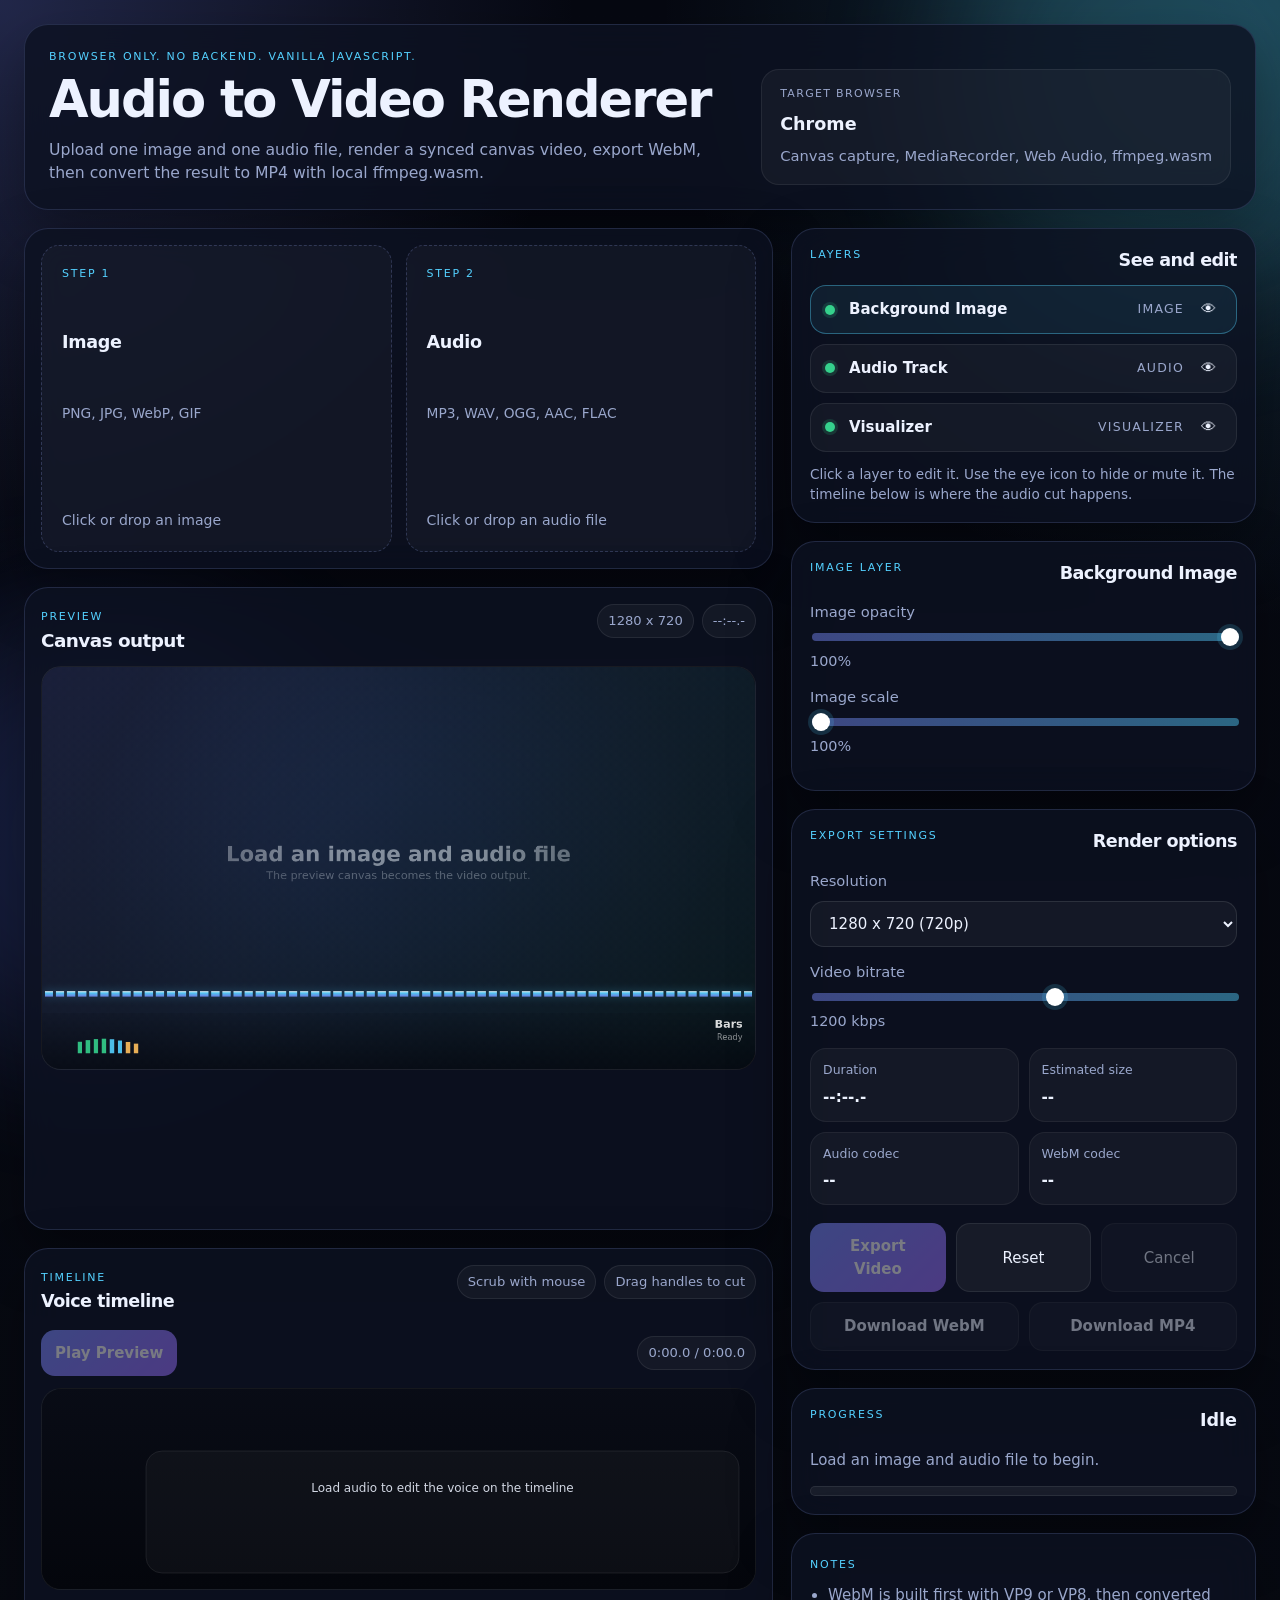
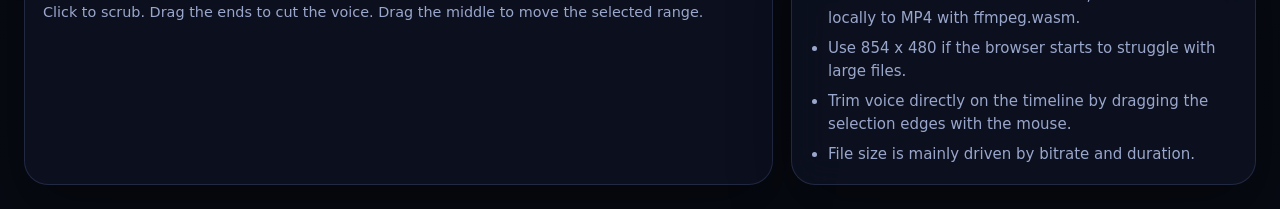
<file: index.html>
<!DOCTYPE html>
<html lang="en">
<head>
<meta charset="UTF-8">
<meta name="viewport" content="width=device-width, initial-scale=1.0">
<meta name="color-scheme" content="dark">
<title>Audio to Video</title>
<link rel="stylesheet" href="global.css">
</head>
<body>
<div class="app-shell">
  <header class="hero card">
    <div>
      <p class="eyebrow">Browser only. No backend. Vanilla JavaScript.</p>
      <h1>Audio to Video Renderer</h1>
      <p class="lede">
        Upload one image and one audio file, render a synced canvas video, export WebM,
        then convert the result to MP4 with local ffmpeg.wasm.
      </p>
    </div>
    <div class="hero-note">
      <span class="note-label">Target browser</span>
      <strong>Chrome</strong>
      <span>Canvas capture, MediaRecorder, Web Audio, ffmpeg.wasm</span>
    </div>
  </header>

  <main class="layout">
    <section class="left-col">
      <div class="card upload-grid">
        <label class="dropzone" id="imageDrop">
          <input type="file" id="imageInput" accept="image/*" hidden>
          <span class="drop-kicker">STEP 1</span>
          <strong>Image</strong>
          <span class="drop-sub">PNG, JPG, WebP, GIF</span>
          <span class="drop-status" id="imageStatus">Click or drop an image</span>
        </label>

        <label class="dropzone" id="audioDrop">
          <input type="file" id="audioInput" accept="audio/*" hidden>
          <span class="drop-kicker">STEP 2</span>
          <strong>Audio</strong>
          <span class="drop-sub">MP3, WAV, OGG, AAC, FLAC</span>
          <span class="drop-status" id="audioStatus">Click or drop an audio file</span>
        </label>
      </div>

      <div class="card canvas-card">
        <div class="canvas-header">
          <div>
            <span class="section-label">Preview</span>
            <h2>Canvas output</h2>
          </div>
          <div class="badge-row">
            <span class="pill" id="canvasSizePill">1280 x 720</span>
            <span class="pill" id="durationPill">0:00.0</span>
          </div>
        </div>
        <div class="canvas-stage">
          <canvas id="previewCanvas" width="1280" height="720"></canvas>
        </div>
      </div>

      <div class="card timeline-card">
        <div class="section-head">
          <div>
            <span class="section-label">Timeline</span>
            <h2>Voice timeline</h2>
          </div>
          <div class="timeline-meta">
            <span class="pill">Scrub with mouse</span>
            <span class="pill">Drag handles to cut</span>
          </div>
        </div>
        <div class="timeline-transport">
          <button class="primary" id="previewBtn">Play Preview</button>
          <span class="pill" id="timelineTimePill">0:00.0 / 0:00.0</span>
        </div>
        <div class="timeline-stage">
          <canvas id="timelineCanvas" width="1280" height="220" aria-label="Voice timeline"></canvas>
        </div>
        <p class="timeline-help">
          Click to scrub. Drag the ends to cut the voice. Drag the middle to move the selected range.
        </p>
      </div>
    </section>

    <aside class="right-col">
      <div class="card layers-card">
        <div class="section-head">
          <span class="section-label">Layers</span>
          <h2>See and edit</h2>
        </div>
        <div class="layers-list" id="layersList"></div>
        <p class="layer-hint">Click a layer to edit it. Use the eye icon to hide or mute it. The timeline below is where the audio cut happens.</p>
      </div>

      <div class="card editor-card">
        <div class="section-head">
          <span class="section-label" id="layerPanelLabel">Selected layer</span>
          <h2 id="layerPanelTitle">Background Image</h2>
        </div>

        <div id="layerPanelBody">
          <label class="control image-only">
            <span>Image opacity</span>
            <div class="range-row">
              <input type="range" id="imageOpacityRange" min="0" max="100" step="1" value="100">
              <output id="imageOpacityValue">100%</output>
            </div>
          </label>

          <label class="control image-only">
            <span>Image scale</span>
            <div class="range-row">
              <input type="range" id="imageScaleRange" min="100" max="140" step="1" value="100">
              <output id="imageScaleValue">100%</output>
            </div>
          </label>

          <label class="control audio-only">
            <span>Audio volume</span>
            <div class="range-row">
              <input type="range" id="audioVolumeRange" min="0" max="100" step="1" value="100">
              <output id="audioVolumeValue">100%</output>
            </div>
          </label>

          <div class="trim-grid audio-only">
            <label class="control">
              <span>Start time (seconds)</span>
              <input type="number" id="trimStartInput" min="0" step="0.1" value="0">
            </label>
            <label class="control">
              <span>End time (seconds)</span>
              <input type="number" id="trimEndInput" min="0" step="0.1" value="0">
            </label>
          </div>

          <div class="trim-actions audio-only">
            <button class="secondary" id="fullTrackBtn">Use Full Track</button>
          </div>

          <label class="control visualizer-only">
            <span>Visualizer type</span>
            <select id="visualizerSelect">
              <option value="bars">Bars</option>
              <option value="wave">Waveform</option>
            </select>
          </label>

          <label class="control visualizer-only">
            <span>Visualizer intensity</span>
            <div class="range-row">
              <input type="range" id="visualizerIntensityRange" min="30" max="160" step="1" value="100">
              <output id="visualizerIntensityValue">100%</output>
            </div>
          </label>

          <p class="trim-note audio-only" id="trimNote">Choose the voice segment you want to export.</p>
        </div>
      </div>

      <div class="card controls">
        <div class="section-head">
          <span class="section-label">Export settings</span>
          <h2>Render options</h2>
        </div>

        <label class="control">
          <span>Resolution</span>
          <select id="resolutionSelect">
            <option value="1280x720">1280 x 720 (720p)</option>
            <option value="854x480">854 x 480 (480p fallback)</option>
          </select>
        </label>

        <label class="control">
          <span>Video bitrate</span>
          <div class="range-row">
            <input type="range" id="bitrateRange" min="800000" max="1500000" step="50000" value="1200000">
            <output id="bitrateValue">1200 kbps</output>
          </div>
        </label>

        <div class="summary-grid">
          <div class="summary-item">
            <span>Duration</span>
            <strong id="summaryDuration">--</strong>
          </div>
          <div class="summary-item">
            <span>Estimated size</span>
            <strong id="summaryEstimate">--</strong>
          </div>
          <div class="summary-item">
            <span>Audio codec</span>
            <strong id="summaryAudioCodec">--</strong>
          </div>
          <div class="summary-item">
            <span>WebM codec</span>
            <strong id="summaryRecorderCodec">--</strong>
          </div>
        </div>

        <div class="action-row">
          <button class="primary" id="startBtn">Export Video</button>
          <button class="secondary" id="resetBtn">Reset</button>
          <button class="secondary" id="cancelBtn" disabled>Cancel</button>
        </div>

        <div class="download-row">
          <button class="download" id="downloadWebmBtn" disabled>Download WebM</button>
          <button class="download" id="downloadMp4Btn" disabled>Download MP4</button>
        </div>

        <div class="warning" id="warningBox" hidden></div>
      </div>

      <div class="card status-card">
        <div class="status-top">
          <span class="section-label">Progress</span>
          <strong id="statusTitle">Idle</strong>
        </div>
        <p id="statusText">Load an image and audio file to begin.</p>
        <div class="progress-shell" aria-hidden="true">
          <div class="progress-bar" id="progressBar"></div>
        </div>
      </div>

      <div class="card tips-card">
        <span class="section-label">Notes</span>
        <ul>
          <li>WebM is built first with VP9 or VP8, then converted locally to MP4 with ffmpeg.wasm.</li>
          <li>Use 854 x 480 if the browser starts to struggle with large files.</li>
          <li>Trim voice directly on the timeline by dragging the selection edges with the mouse.</li>
          <li>File size is mainly driven by bitrate and duration.</li>
        </ul>
      </div>
    </aside>
  </main>
</div>

<script src="main.js"></script>
</body>
</html>
</file>
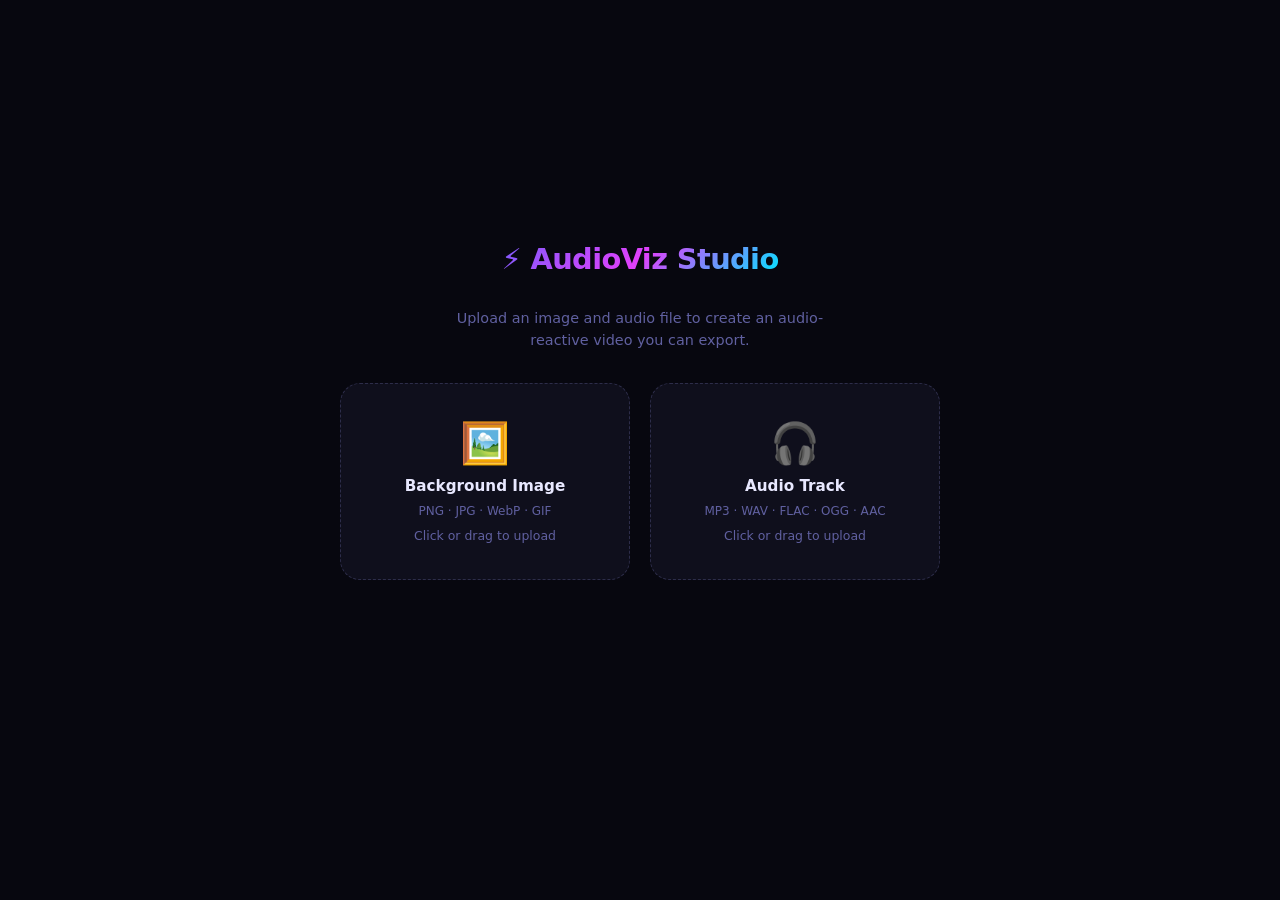
<file: audioviz-studio.html>
<!DOCTYPE html>
<html lang="en">
<head>
<meta charset="UTF-8">
<meta name="viewport" content="width=device-width, initial-scale=1.0">
<title>AudioViz Studio</title>
<style>
*,*::before,*::after{margin:0;padding:0;box-sizing:border-box}
:root{
  --bg:#07070f;
  --s1:#0f0f1c;
  --s2:#1a1a2e;
  --s3:#252540;
  --border:#2d2d4a;
  --purple:#7c5cfc;
  --magenta:#e040fb;
  --cyan:#00e5ff;
  --green:#39d98a;
  --red:#f06292;
  --text:#e8e8ff;
  --dim:#6060a0;
}
body{background:var(--bg);color:var(--text);font-family:'Segoe UI',system-ui,sans-serif;min-height:100vh;overflow:hidden}

/* ── UPLOAD PAGE ── */
#uploadPage{
  position:fixed;inset:0;
  display:flex;flex-direction:column;align-items:center;justify-content:center;
  gap:2rem;padding:2rem;z-index:50;background:var(--bg);
  transition:opacity .4s,transform .4s;
}
#uploadPage.exit{opacity:0;transform:scale(0.97);pointer-events:none}

.logo{
  font-size:1.8rem;font-weight:800;letter-spacing:-.02em;
  background:linear-gradient(135deg,var(--purple),var(--magenta),var(--cyan));
  -webkit-background-clip:text;-webkit-text-fill-color:transparent;background-clip:text;
}
.upload-sub{color:var(--dim);font-size:.9rem;text-align:center;max-width:400px;line-height:1.5}

.upload-row{display:flex;gap:1.25rem;width:100%;max-width:600px}
.upload-card{
  flex:1;background:var(--s1);border:1.5px dashed var(--border);border-radius:20px;
  padding:2.25rem 1.5rem;text-align:center;cursor:pointer;
  transition:border-color .2s,background .2s,transform .15s;
  display:flex;flex-direction:column;align-items:center;gap:.6rem;
  user-select:none;
}
.upload-card:hover{border-color:var(--purple);background:rgba(124,92,252,.07);transform:translateY(-3px)}
.upload-card.done{border-style:solid;border-color:var(--green);background:rgba(57,217,138,.05)}
.upload-card.drag-over{border-color:var(--cyan);background:rgba(0,229,255,.07)}
.upload-icon{font-size:2.5rem}
.upload-card h3{font-size:.95rem;font-weight:600}
.upload-card p{font-size:.75rem;color:var(--dim)}
.upload-status{font-size:.78rem;color:var(--dim);transition:color .2s}
.upload-card.done .upload-status{color:var(--green)}

.start-btn{
  padding:.85rem 2.5rem;background:linear-gradient(135deg,var(--purple),var(--magenta));
  border:none;border-radius:50px;color:#fff;font-size:1rem;font-weight:700;
  cursor:pointer;opacity:0;transform:translateY(8px);
  transition:opacity .3s,transform .3s,box-shadow .2s;pointer-events:none;
  box-shadow:0 0 0 rgba(124,92,252,0);
}
.start-btn.ready{opacity:1;transform:translateY(0);pointer-events:all}
.start-btn:hover{box-shadow:0 8px 30px rgba(124,92,252,.5);transform:translateY(-2px)}

/* ── EDITOR ── */
#editor{
  display:none;flex-direction:column;height:100vh;
  position:fixed;inset:0;
}
#editor.active{display:flex}

/* Header */
.ed-head{
  display:flex;align-items:center;padding:.6rem 1rem;gap:.75rem;
  background:var(--s1);border-bottom:1px solid var(--border);
  flex-shrink:0;z-index:10;
}
.ed-logo{font-size:1.1rem;font-weight:800;
  background:linear-gradient(135deg,var(--purple),var(--magenta));
  -webkit-background-clip:text;-webkit-text-fill-color:transparent;background-clip:text;
  margin-right:.5rem;white-space:nowrap;
}
.mode-btns{display:flex;gap:.3rem;flex-wrap:nowrap}
.m-btn{
  padding:.35rem .7rem;border:1px solid var(--border);border-radius:8px;
  background:transparent;color:var(--dim);cursor:pointer;font-size:.76rem;
  font-weight:600;transition:all .15s;white-space:nowrap;
}
.m-btn:hover{border-color:var(--purple);color:var(--purple)}
.m-btn.on{background:var(--purple);border-color:var(--purple);color:#fff}

.head-spacer{flex:1}

.level-meter{
  display:flex;align-items:center;gap:3px;height:20px;
}
.level-bar{width:4px;border-radius:2px;background:var(--border);transition:height .05s}

.export-btn{
  display:flex;align-items:center;gap:.4rem;
  padding:.45rem 1rem;background:var(--magenta);border:none;border-radius:8px;
  color:#fff;font-weight:700;font-size:.8rem;cursor:pointer;
  transition:opacity .2s,transform .15s;white-space:nowrap;
}
.export-btn:hover{opacity:.9;transform:translateY(-1px)}
.export-btn:disabled{opacity:.4;cursor:not-allowed;transform:none}

/* Main */
.ed-main{display:flex;flex:1;overflow:hidden}

.canvas-wrap{
  flex:1;background:#000;display:flex;align-items:center;justify-content:center;
  position:relative;overflow:hidden;
}
#mainCanvas{display:block;max-width:100%;max-height:100%}

/* Effects panel */
.fx-panel{
  width:240px;flex-shrink:0;background:var(--s1);border-left:1px solid var(--border);
  overflow-y:auto;padding:.75rem;display:flex;flex-direction:column;gap:1rem;
}
.fx-panel::-webkit-scrollbar{width:3px}
.fx-panel::-webkit-scrollbar-thumb{background:var(--border);border-radius:2px}

.fx-sec h5{
  font-size:.65rem;text-transform:uppercase;letter-spacing:.12em;
  color:var(--dim);margin-bottom:.6rem;
}
.fx-row{margin-bottom:.55rem}
.fx-lbl{
  display:flex;justify-content:space-between;
  font-size:.76rem;color:var(--text);margin-bottom:.25rem;
}
.fx-lbl span:last-child{color:var(--purple);font-weight:700;font-size:.72rem;font-family:monospace}

input[type=range]{
  width:100%;height:3px;-webkit-appearance:none;appearance:none;
  background:var(--border);border-radius:2px;outline:none;cursor:pointer;
}
input[type=range]::-webkit-slider-thumb{
  -webkit-appearance:none;appearance:none;
  width:13px;height:13px;background:var(--purple);border-radius:50%;
  box-shadow:0 0 8px rgba(124,92,252,.6);
}
input[type=range]:hover{background:var(--s3)}

.fx-div{height:1px;background:var(--border);margin:.25rem 0}

/* Timeline */
.tl-wrap{
  flex-shrink:0;background:var(--s1);border-top:1px solid var(--border);
}
.tl-transport{
  display:flex;align-items:center;padding:.4rem .8rem;gap:.5rem;
  border-bottom:1px solid var(--border);
}
.t-btn{
  width:32px;height:32px;border:none;border-radius:50%;
  background:var(--s2);color:var(--text);cursor:pointer;
  display:flex;align-items:center;justify-content:center;
  font-size:.8rem;transition:background .15s;
}
.t-btn:hover{background:var(--s3)}
.t-btn.play{width:40px;height:40px;background:var(--purple);font-size:.9rem}
.t-btn.play:hover{background:#6a4de8}

.tl-time{
  font-family:'Courier New',monospace;font-size:.82rem;
  color:var(--cyan);letter-spacing:.04em;margin-left:auto;
}

#tlCanvas{display:block;width:100%;height:72px;cursor:crosshair}

/* Export overlay */
.exp-overlay{
  display:none;position:fixed;inset:0;z-index:200;
  background:rgba(0,0,0,.85);backdrop-filter:blur(8px);
  align-items:center;justify-content:center;
}
.exp-overlay.show{display:flex}
.exp-card{
  background:var(--s1);border:1px solid var(--border);border-radius:20px;
  padding:2rem 2.5rem;text-align:center;min-width:320px;
}
.exp-card h3{font-size:1.1rem;margin-bottom:.4rem}
.exp-card p{color:var(--dim);font-size:.82rem;margin-bottom:1.25rem}
.exp-bar-wrap{height:5px;background:var(--border);border-radius:3px;overflow:hidden}
.exp-bar{height:100%;background:linear-gradient(90deg,var(--purple),var(--magenta));width:0%;transition:width .2s;border-radius:3px}
.cancel-btn{
  margin-top:1.25rem;padding:.45rem 1.25rem;background:transparent;
  border:1px solid var(--border);border-radius:8px;color:var(--dim);
  cursor:pointer;font-size:.82rem;transition:color .15s,border-color .15s;
}
.cancel-btn:hover{color:var(--text);border-color:var(--text)}

.spinner{
  width:36px;height:36px;border:3px solid var(--border);
  border-top-color:var(--purple);border-radius:50%;
  animation:spin .7s linear infinite;margin:0 auto 1rem;
}
@keyframes spin{to{transform:rotate(360deg)}}
</style>
</head>
<body>

<!-- ── UPLOAD PAGE ── -->
<div id="uploadPage">
  <div class="logo">⚡ AudioViz Studio</div>
  <p class="upload-sub">Upload an image and audio file to create an audio-reactive video you can export.</p>

  <div class="upload-row">
    <div class="upload-card" id="imgCard" onclick="document.getElementById('imgInput').click()">
      <div class="upload-icon">🖼️</div>
      <h3>Background Image</h3>
      <p>PNG · JPG · WebP · GIF</p>
      <span class="upload-status" id="imgStatus">Click or drag to upload</span>
      <input type="file" id="imgInput" accept="image/*" hidden>
    </div>
    <div class="upload-card" id="audioCard" onclick="document.getElementById('audioInput').click()">
      <div class="upload-icon">🎧</div>
      <h3>Audio Track</h3>
      <p>MP3 · WAV · FLAC · OGG · AAC</p>
      <span class="upload-status" id="audioStatus">Click or drag to upload</span>
      <input type="file" id="audioInput" accept="audio/*" hidden>
    </div>
  </div>

  <button class="start-btn" id="startBtn" onclick="openEditor()">▶ Open Editor</button>
</div>

<!-- ── EDITOR ── -->
<div id="editor">
  <!-- Header -->
  <header class="ed-head">
    <span class="ed-logo">⚡ AudioViz</span>
    <div class="mode-btns">
      <button class="m-btn on" onclick="setMode(this,'bars')">Bars</button>
      <button class="m-btn" onclick="setMode(this,'wave')">Wave</button>
      <button class="m-btn" onclick="setMode(this,'circular')">Circular</button>
      <button class="m-btn" onclick="setMode(this,'particles')">Particles</button>
      <button class="m-btn" onclick="setMode(this,'ripple')">Ripple</button>
    </div>
    <span class="head-spacer"></span>
    <div class="level-meter" id="levelMeter">
      <div class="level-bar" style="height:6px;background:var(--green)"></div>
      <div class="level-bar" style="height:6px;background:var(--green)"></div>
      <div class="level-bar" style="height:6px;background:var(--green)"></div>
      <div class="level-bar" style="height:6px;background:var(--green)"></div>
      <div class="level-bar" style="height:6px;background:var(--green)"></div>
      <div class="level-bar" style="height:6px;background:var(--green)"></div>
      <div class="level-bar" style="height:6px;background:var(--green)"></div>
      <div class="level-bar" style="height:6px;background:var(--green)"></div>
    </div>
    <button class="export-btn" id="exportBtn" onclick="startExport()">⬇ Export Video</button>
  </header>

  <!-- Main -->
  <div class="ed-main">
    <div class="canvas-wrap">
      <canvas id="mainCanvas"></canvas>
    </div>

    <!-- Effects -->
    <div class="fx-panel">

      <div class="fx-sec">
        <h5>🔊 Volume</h5>
        <div class="fx-row">
          <div class="fx-lbl"><span>Volume</span><span id="volLbl">100%</span></div>
          <input type="range" id="volR" min="0" max="200" value="100" oninput="fx.vol(this)">
        </div>
      </div>

      <div class="fx-div"></div>

      <div class="fx-sec">
        <h5>🎛 Equalizer</h5>
        <div class="fx-row">
          <div class="fx-lbl"><span>Bass</span><span id="bassLbl">0 dB</span></div>
          <input type="range" id="bassR" min="-15" max="15" value="0" step=".5" oninput="fx.eq(this,'bass')">
        </div>
        <div class="fx-row">
          <div class="fx-lbl"><span>Mid</span><span id="midLbl">0 dB</span></div>
          <input type="range" id="midR" min="-15" max="15" value="0" step=".5" oninput="fx.eq(this,'mid')">
        </div>
        <div class="fx-row">
          <div class="fx-lbl"><span>Treble</span><span id="trebLbl">0 dB</span></div>
          <input type="range" id="trebR" min="-15" max="15" value="0" step=".5" oninput="fx.eq(this,'treb')">
        </div>
      </div>

      <div class="fx-div"></div>

      <div class="fx-sec">
        <h5>🌊 Reverb</h5>
        <div class="fx-row">
          <div class="fx-lbl"><span>Wet</span><span id="rvbLbl">0%</span></div>
          <input type="range" id="rvbR" min="0" max="100" value="0" oninput="fx.reverb(this)">
        </div>
      </div>

      <div class="fx-div"></div>

      <div class="fx-sec">
        <h5>🔁 Delay / Echo</h5>
        <div class="fx-row">
          <div class="fx-lbl"><span>Wet</span><span id="dlyWLbl">0%</span></div>
          <input type="range" id="dlyWR" min="0" max="100" value="0" oninput="fx.dlyW(this)">
        </div>
        <div class="fx-row">
          <div class="fx-lbl"><span>Time</span><span id="dlyTLbl">350ms</span></div>
          <input type="range" id="dlyTR" min="50" max="1000" value="350" oninput="fx.dlyT(this)">
        </div>
        <div class="fx-row">
          <div class="fx-lbl"><span>Feedback</span><span id="fbLbl">30%</span></div>
          <input type="range" id="fbR" min="0" max="85" value="30" oninput="fx.fb(this)">
        </div>
      </div>

      <div class="fx-div"></div>

      <div class="fx-sec">
        <h5>🎨 Visual</h5>
        <div class="fx-row">
          <div class="fx-lbl"><span>Hue</span><span id="hueLbl">220°</span></div>
          <input type="range" id="hueR" min="0" max="360" value="220" oninput="fx.hue(this)">
        </div>
        <div class="fx-row">
          <div class="fx-lbl"><span>Intensity</span><span id="intLbl">80%</span></div>
          <input type="range" id="intR" min="10" max="100" value="80" oninput="fx.int(this)">
        </div>
        <div class="fx-row">
          <div class="fx-lbl"><span>Overlay</span><span id="ovrLbl">45%</span></div>
          <input type="range" id="ovrR" min="0" max="80" value="45" oninput="fx.ovr(this)">
        </div>
      </div>

      <div class="fx-div"></div>

      <div class="fx-sec">
        <h5>⚡ Compressor</h5>
        <div class="fx-row">
          <div class="fx-lbl"><span>Threshold</span><span id="cmpLbl">-24 dB</span></div>
          <input type="range" id="cmpR" min="-60" max="0" value="-24" oninput="fx.cmp(this)">
        </div>
        <div class="fx-row">
          <div class="fx-lbl"><span>Ratio</span><span id="ratLbl">4:1</span></div>
          <input type="range" id="ratR" min="1" max="20" value="4" oninput="fx.rat(this)">
        </div>
      </div>

    </div>
  </div>

  <!-- Timeline -->
  <div class="tl-wrap">
    <div class="tl-transport">
      <button class="t-btn" onclick="seekStart()" title="Go to start (Home)">⏮</button>
      <button class="t-btn play" id="playBtn" onclick="togglePlay()" title="Play/Pause (Space)">▶</button>
      <button class="t-btn" onclick="stopAll()" title="Stop (S)">⏹</button>
      <button class="t-btn" onclick="seekEnd()" title="Go to end (End)">⏭</button>
      <span style="font-size:.72rem;color:var(--dim);margin-left:.25rem">
        [Space] Play · [S] Stop · [←/→] Seek 5s
      </span>
      <span class="tl-time" id="tlTime">0:00.0 / 0:00.0</span>
    </div>
    <canvas id="tlCanvas"></canvas>
  </div>
</div>

<!-- Export overlay -->
<div class="exp-overlay" id="expOverlay">
  <div class="exp-card">
    <div class="spinner"></div>
    <h3>Exporting Video…</h3>
    <p id="expStatus">Preparing…</p>
    <div class="exp-bar-wrap"><div class="exp-bar" id="expBar"></div></div>
    <button class="cancel-btn" onclick="cancelExport()">Cancel</button>
  </div>
</div>

<script>
/* ═══════════════════════════════════════════
   STATE
═══════════════════════════════════════════ */
const S = {
  imgEl: null,
  audioBuf: null,
  playing: false,
  startedAt: 0,   // audioCtx time when play began
  pausedAt: 0,    // buffer offset at pause
  trimA: 0,
  trimB: 0,
  mode: 'bars',
  hue: 220,
  intensity: 0.8,
  overlay: 0.45,
  particles: [],
  ripples: [],
  lastBeat: 0,
  recording: false,
  recCanceled: false,
};

/* ═══════════════════════════════════════════
   AUDIO NODES
═══════════════════════════════════════════ */
let actx, analyser, freqData, timeData, src;
let volGain, bassF, midF, trebF;
let convolver, rvbSend, rvbDry;
let dlyNode, fbGain, dlySend;
let masterGain, compNode, mediaDest;

/* ═══════════════════════════════════════════
   CANVAS
═══════════════════════════════════════════ */
let cvs, c, tlCvs, tl;
let waveform = null; // downsampled amplitudes for timeline

/* ═══════════════════════════════════════════
   UPLOAD
═══════════════════════════════════════════ */
document.getElementById('imgInput').addEventListener('change', e => {
  const f = e.target.files[0]; if (!f) return;
  const r = new FileReader();
  r.onload = ev => {
    const img = new Image();
    img.onload = () => {
      S.imgEl = img;
      document.getElementById('imgCard').classList.add('done');
      document.getElementById('imgStatus').textContent = '✓ ' + f.name;
      checkReady();
    };
    img.src = ev.target.result;
  };
  r.readAsDataURL(f);
});

document.getElementById('audioInput').addEventListener('change', async e => {
  const f = e.target.files[0]; if (!f) return;
  document.getElementById('audioStatus').textContent = '⏳ Decoding…';

  if (!actx) {
    actx = new (window.AudioContext || window.webkitAudioContext)();
    buildAudioGraph();
  }

  try {
    const ab = await f.arrayBuffer();
    const buf = await actx.decodeAudioData(ab);
    S.audioBuf = buf;
    S.trimA = 0;
    S.trimB = buf.duration;
    S.pausedAt = 0;
    extractWaveform(buf);
    document.getElementById('audioCard').classList.add('done');
    document.getElementById('audioStatus').textContent = '✓ ' + f.name;
    checkReady();
  } catch(err) {
    document.getElementById('audioStatus').textContent = '❌ ' + err.message;
  }
});

// Drag-and-drop
['imgCard','audioCard'].forEach(id => {
  const el = document.getElementById(id);
  el.addEventListener('dragover', e => { e.preventDefault(); el.classList.add('drag-over'); });
  el.addEventListener('dragleave', () => el.classList.remove('drag-over'));
  el.addEventListener('drop', e => {
    e.preventDefault(); el.classList.remove('drag-over');
    const inp = document.getElementById(id === 'imgCard' ? 'imgInput' : 'audioInput');
    const dt = new DataTransfer(); dt.items.add(e.dataTransfer.files[0]);
    inp.files = dt.files; inp.dispatchEvent(new Event('change'));
  });
});

function checkReady() {
  if (S.imgEl && S.audioBuf)
    document.getElementById('startBtn').classList.add('ready');
}

/* ═══════════════════════════════════════════
   OPEN EDITOR
═══════════════════════════════════════════ */
function openEditor() {
  document.getElementById('uploadPage').classList.add('exit');
  setTimeout(() => {
    document.getElementById('uploadPage').style.display = 'none';
    const ed = document.getElementById('editor');
    ed.classList.add('active');

    cvs = document.getElementById('mainCanvas');
    c   = cvs.getContext('2d');
    tlCvs = document.getElementById('tlCanvas');
    tl    = tlCvs.getContext('2d');

    sizeCanvas();
    window.addEventListener('resize', sizeCanvas);
    setupTimelineEvents();
    setupKeyboard();
    requestAnimationFrame(loop);
  }, 400);
}

/* ═══════════════════════════════════════════
   AUDIO GRAPH
═══════════════════════════════════════════ */
function buildAudioGraph() {
  analyser = actx.createAnalyser();
  analyser.fftSize = 1024;
  analyser.smoothingTimeConstant = 0.82;
  freqData = new Uint8Array(analyser.frequencyBinCount);
  timeData = new Uint8Array(analyser.frequencyBinCount * 2);

  volGain = actx.createGain(); volGain.gain.value = 1;

  bassF = actx.createBiquadFilter(); bassF.type = 'lowshelf'; bassF.frequency.value = 150;
  midF  = actx.createBiquadFilter(); midF.type  = 'peaking';  midF.frequency.value  = 800; midF.Q.value = 1;
  trebF = actx.createBiquadFilter(); trebF.type = 'highshelf'; trebF.frequency.value = 4000;

  convolver = actx.createConvolver();
  convolver.buffer = buildReverb();
  rvbSend = actx.createGain(); rvbSend.gain.value = 0;
  rvbDry  = actx.createGain(); rvbDry.gain.value  = 1;

  dlyNode = actx.createDelay(3); dlyNode.delayTime.value = 0.35;
  fbGain  = actx.createGain(); fbGain.gain.value  = 0.3;
  dlySend = actx.createGain(); dlySend.gain.value = 0;

  masterGain = actx.createGain();
  compNode   = actx.createDynamicsCompressor();
  compNode.threshold.value = -24; compNode.knee.value = 30;
  compNode.ratio.value = 4; compNode.attack.value = 0.003; compNode.release.value = 0.25;

  // Static chain: analyser → vol → EQ
  analyser.connect(volGain);
  volGain.connect(bassF); bassF.connect(midF); midF.connect(trebF);

  // Dry
  trebF.connect(rvbDry); rvbDry.connect(masterGain);
  // Reverb
  trebF.connect(rvbSend); rvbSend.connect(convolver); convolver.connect(masterGain);
  // Delay
  trebF.connect(dlySend); dlySend.connect(dlyNode);
  dlyNode.connect(fbGain); fbGain.connect(dlyNode); // feedback loop
  dlyNode.connect(masterGain);

  masterGain.connect(compNode);
  compNode.connect(actx.destination);

  mediaDest = actx.createMediaStreamDestination();
  compNode.connect(mediaDest);
}

function buildReverb() {
  const sr = actx.sampleRate, len = Math.floor(sr * 2.5);
  const buf = actx.createBuffer(2, len, sr);
  for (let ch = 0; ch < 2; ch++) {
    const d = buf.getChannelData(ch);
    for (let i = 0; i < len; i++) d[i] = (Math.random()*2-1)*Math.pow(1-i/len, 2);
  }
  return buf;
}

/* ═══════════════════════════════════════════
   TRANSPORT
═══════════════════════════════════════════ */
function play() {
  if (S.playing || !S.audioBuf) return;
  if (actx.state === 'suspended') actx.resume();

  src = actx.createBufferSource();
  src.buffer = S.audioBuf;
  src.connect(analyser);

  const offset = clamp(S.pausedAt, S.trimA, S.trimB);
  src.start(0, offset, S.trimB - offset);
  S.startedAt = actx.currentTime - offset;
  S.playing = true;
  document.getElementById('playBtn').textContent = '⏸';

  src.onended = () => {
    if (S.playing) {
      S.playing = false;
      S.pausedAt = S.trimA;
      document.getElementById('playBtn').textContent = '▶';
    }
    if (S.recording && !S.recCanceled) {
      setTimeout(() => finalizeExport(), 300);
    }
  };
}

function pause() {
  if (!S.playing) return;
  S.pausedAt = getNow();
  try { src.stop(); } catch(e) {}
  src = null; S.playing = false;
  document.getElementById('playBtn').textContent = '▶';
}

function stopAll() {
  if (S.playing) { try { src.stop(); } catch(e) {} src = null; S.playing = false; }
  S.pausedAt = S.trimA;
  document.getElementById('playBtn').textContent = '▶';
}

function togglePlay() { S.playing ? pause() : play(); }
function seekStart() { const wp = S.playing; if(wp) pause(); S.pausedAt = S.trimA; if(wp) play(); }
function seekEnd()   { const wp = S.playing; if(wp) pause(); S.pausedAt = S.trimB - 0.05; if(wp) play(); }

function seekTo(t) {
  const wp = S.playing;
  if (wp) { try { src.stop(); } catch(e) {} src = null; S.playing = false; }
  S.pausedAt = clamp(t, S.trimA, S.trimB);
  if (wp) play();
}

function getNow() {
  return S.playing ? actx.currentTime - S.startedAt : S.pausedAt;
}

function clamp(v, a, b) { return Math.max(a, Math.min(b, v)); }

/* ═══════════════════════════════════════════
   WAVEFORM EXTRACTION
═══════════════════════════════════════════ */
function extractWaveform(buf) {
  const ch = buf.getChannelData(0);
  const N = 1200, bs = Math.floor(ch.length / N);
  waveform = new Float32Array(N);
  for (let i = 0; i < N; i++) {
    let mx = 0;
    for (let j = 0; j < bs; j++) mx = Math.max(mx, Math.abs(ch[i*bs+j]));
    waveform[i] = mx;
  }
}

/* ═══════════════════════════════════════════
   CANVAS RESIZE
═══════════════════════════════════════════ */
function sizeCanvas() {
  const wrap = cvs.parentElement;
  const W = wrap.clientWidth, H = wrap.clientHeight;
  let cw = W, ch = Math.floor(W * 9 / 16);
  if (ch > H) { ch = H; cw = Math.floor(H * 16 / 9); }
  cvs.width = cw; cvs.height = ch;
}

/* ═══════════════════════════════════════════
   RENDER LOOP
═══════════════════════════════════════════ */
function loop() {
  renderMain();
  renderTimeline();
  updateTimeLbl();
  updateLevelMeter();
  requestAnimationFrame(loop);
}

function renderMain() {
  const W = cvs.width, H = cvs.height;
  c.clearRect(0, 0, W, H);

  // Get audio data
  if (analyser) {
    analyser.getByteFrequencyData(freqData);
    analyser.getByteTimeDomainData(timeData);
  }

  const energy = getEnergy();
  const beat   = detectBeat(energy);

  // Draw image (with subtle pulse zoom)
  if (S.imgEl) {
    const scale = 1 + energy * 0.04 * S.intensity;
    c.save();
    c.translate(W/2, H/2);
    c.scale(scale, scale);
    c.drawImage(S.imgEl, -W/2, -H/2, W, H);
    c.restore();
  } else {
    c.fillStyle = '#06060e';
    c.fillRect(0, 0, W, H);
  }

  // Dark overlay
  c.fillStyle = `rgba(0,0,0,${S.overlay})`;
  c.fillRect(0, 0, W, H);

  // Color tint based on energy
  c.fillStyle = `hsla(${S.hue},80%,50%,${energy * 0.18 * S.intensity})`;
  c.fillRect(0, 0, W, H);

  // Visualizer
  switch(S.mode) {
    case 'bars':     drawBars(W, H);          break;
    case 'wave':     drawWave(W, H);          break;
    case 'circular': drawCircular(W, H);      break;
    case 'particles':drawParticles(W,H,energy,beat); break;
    case 'ripple':   drawRipple(W,H,energy,beat);    break;
  }
}

/* ── ENERGY & BEAT ── */
function getEnergy() {
  if (!freqData) return 0;
  let s = 0;
  for (let i = 0; i < 16; i++) s += freqData[i];
  return s / (16 * 255);
}

function detectBeat(e) {
  const now = Date.now();
  if (e > 0.55 && now - S.lastBeat > 220) { S.lastBeat = now; return true; }
  return false;
}

/* ── BARS ── */
function drawBars(W, H) {
  const bins = Math.floor(freqData.length * 0.65);
  const bw = W / bins;
  for (let i = 0; i < bins; i++) {
    const v   = freqData[i] / 255;
    const bh  = v * H * 0.72 * S.intensity;
    const hue = (S.hue + i * 0.6) % 360;
    const gr  = c.createLinearGradient(0, H, 0, H - bh);
    gr.addColorStop(0, `hsla(${hue},90%,50%,.9)`);
    gr.addColorStop(1, `hsla(${(hue+50)%360},90%,80%,.7)`);
    c.fillStyle = gr;
    c.shadowBlur = 10; c.shadowColor = `hsla(${hue},90%,60%,.8)`;
    c.fillRect(i * bw, H - bh, bw - 1, bh);
  }
  c.shadowBlur = 0;
}

/* ── WAVE ── */
function drawWave(W, H) {
  if (!timeData) return;
  const len = timeData.length;
  const sw  = W / len;

  for (let pass = 0; pass < 2; pass++) {
    c.beginPath();
    for (let i = 0; i < len; i++) {
      const v = timeData[i] / 128;
      const y = pass === 0 ? v * H / 2 : H - v * H / 2;
      i === 0 ? c.moveTo(0, y) : c.lineTo(i * sw, y);
    }
    c.strokeStyle = pass === 0
      ? `hsla(${S.hue},90%,65%,.9)`
      : `hsla(${(S.hue+60)%360},90%,65%,.55)`;
    c.lineWidth = (3 - pass) * S.intensity;
    c.shadowBlur = 18; c.shadowColor = `hsla(${S.hue},90%,60%,.5)`;
    c.stroke();
  }
  c.shadowBlur = 0;
}

/* ── CIRCULAR ── */
function drawCircular(W, H) {
  const cx = W/2, cy = H/2;
  const baseR = Math.min(W,H) * 0.27;
  const bins  = Math.floor(freqData.length * 0.5);

  c.save(); c.translate(cx, cy);

  // Mirror both halves
  for (let half = 0; half < 2; half++) {
    for (let i = 0; i < bins; i++) {
      const angle = (i / bins) * Math.PI - Math.PI/2 + (half ? Math.PI : 0);
      const v    = freqData[i] / 255;
      const len  = v * Math.min(W,H) * 0.28 * S.intensity;
      const hue  = (S.hue + i * (360/bins)) % 360;

      c.beginPath();
      c.moveTo(Math.cos(angle)*baseR, Math.sin(angle)*baseR);
      c.lineTo(Math.cos(angle)*(baseR+len), Math.sin(angle)*(baseR+len));
      c.strokeStyle = `hsla(${hue},90%,65%,.9)`;
      c.lineWidth = 2;
      c.shadowBlur = 8; c.shadowColor = `hsla(${hue},90%,65%,.7)`;
      c.stroke();
    }
  }

  // Center ring
  c.beginPath(); c.arc(0,0,baseR,0,Math.PI*2);
  c.strokeStyle = `hsla(${S.hue},70%,60%,.25)`;
  c.lineWidth = 1; c.shadowBlur = 0; c.stroke();

  c.restore();
}

/* ── PARTICLES ── */
function drawParticles(W, H, energy, beat) {
  if (beat || energy > 0.25) {
    const n = Math.floor(energy * 18 * S.intensity);
    for (let i = 0; i < n; i++) {
      S.particles.push({
        x: W*.1 + Math.random()*W*.8,
        y: H - 5,
        vx: (Math.random()-.5) * 4 * energy * S.intensity,
        vy: -(Math.random()*5+2) * energy * S.intensity,
        life: 1,
        decay: .008 + Math.random()*.018,
        r: 2 + Math.random()*5 * energy * S.intensity,
        hue: (S.hue + Math.random()*70-35 + 360) % 360,
      });
    }
  }

  S.particles = S.particles.filter(p => p.life > 0);
  for (const p of S.particles) {
    p.x += p.vx; p.y += p.vy; p.vy -= 0.06; p.life -= p.decay;
    c.globalAlpha = p.life * .85;
    c.shadowBlur = 12; c.shadowColor = `hsla(${p.hue},90%,70%,.9)`;
    c.fillStyle = `hsla(${p.hue},90%,72%,1)`;
    c.beginPath(); c.arc(p.x, p.y, p.r*p.life, 0, Math.PI*2); c.fill();
  }
  c.globalAlpha = 1; c.shadowBlur = 0;

  // Bar floor
  const bins = Math.floor(freqData.length * 0.5);
  const bw   = W / bins;
  for (let i = 0; i < bins; i++) {
    const v = freqData[i]/255;
    c.fillStyle = `hsla(${(S.hue+i)%360},80%,60%,.35)`;
    c.fillRect(i*bw, H - v*H*0.12*S.intensity, bw-1, v*H*0.12*S.intensity);
  }
}

/* ── RIPPLE ── */
function drawRipple(W, H, energy, beat) {
  const cx = W/2, cy = H/2;
  const maxR = Math.sqrt(W*W+H*H)*0.55;

  if (beat) {
    S.ripples.push({ r:10, max:maxR, life:1, hue:(S.hue+Math.random()*60)%360 });
  }
  if (energy > 0.15) {
    S.ripples.push({ r:energy*40*S.intensity, max:maxR*energy*S.intensity*.8, life:.4, hue:S.hue });
  }

  S.ripples = S.ripples.filter(r => r.life > 0 && r.r < r.max);
  for (const r of S.ripples) {
    r.r += 4 + energy * 6; r.life -= 0.018;
    c.beginPath(); c.arc(cx, cy, r.r, 0, Math.PI*2);
    c.strokeStyle = `hsla(${r.hue},90%,70%,${r.life*.65})`;
    c.lineWidth = 2*r.life*S.intensity;
    c.shadowBlur = 16; c.shadowColor = `hsla(${r.hue},90%,70%,${r.life*.4})`;
    c.stroke();
  }

  // Pulse circle
  const pr = 35 + energy * Math.min(W,H) * 0.35 * S.intensity;
  c.beginPath(); c.arc(cx, cy, pr, 0, Math.PI*2);
  c.strokeStyle = `hsla(${S.hue},90%,65%,${energy*.6})`;
  c.lineWidth = 3; c.shadowBlur = 24;
  c.shadowColor = `hsla(${S.hue},90%,65%,.5)`; c.stroke();
  c.shadowBlur = 0;
}

/* ═══════════════════════════════════════════
   TIMELINE
═══════════════════════════════════════════ */
function renderTimeline() {
  if (!waveform || !S.audioBuf) return;

  const W = tlCvs.clientWidth || 800;
  tlCvs.width = W; tlCvs.height = 72;
  const H = 72, mid = H/2;

  tl.fillStyle = '#0a0a14'; tl.fillRect(0, 0, W, H);

  const dur = S.audioBuf.duration;
  const ax = t => (t / dur) * W;

  // Dim outside trim
  tl.fillStyle = 'rgba(0,0,0,.55)';
  tl.fillRect(0, 0, ax(S.trimA), H);
  tl.fillRect(ax(S.trimB), 0, W - ax(S.trimB), H);

  // Waveform
  const N = waveform.length;
  for (let i = 0; i < N; i++) {
    const x = (i/N) * W;
    const amp = waveform[i] * mid * 0.88;
    const inTrim = x >= ax(S.trimA) && x <= ax(S.trimB);
    tl.fillStyle = inTrim
      ? `hsla(${S.hue},65%,55%,.85)`
      : `hsla(${S.hue},40%,35%,.4)`;
    tl.fillRect(x, mid - amp, 1, amp * 2);
  }

  // Trim handle A (green)
  const ax_a = ax(S.trimA);
  tl.fillStyle = '#39d98a';
  tl.fillRect(ax_a, 0, 5, H);
  tl.fillStyle = 'rgba(0,0,0,.7)';
  tl.fillRect(ax_a, H/2-10, 5, 20);
  tl.fillStyle = '#39d98a';
  tl.font = '10px monospace'; tl.fillText('◀', ax_a, H/2+4);

  // Trim handle B (red)
  const ax_b = ax(S.trimB);
  tl.fillStyle = '#f06292';
  tl.fillRect(ax_b-5, 0, 5, H);
  tl.fillStyle = '#f06292';
  tl.fillText('▶', ax_b-5, H/2+4);

  // Playhead
  const px = ax(getNow());
  tl.fillStyle = '#fff';
  tl.fillRect(px-1, 0, 2, H);
  tl.beginPath(); tl.moveTo(px-6,0); tl.lineTo(px+6,0); tl.lineTo(px,10);
  tl.closePath(); tl.fill();

  // Time labels
  tl.fillStyle = 'rgba(255,255,255,.25)';
  tl.font = '9px monospace';
  for (let i = 0; i <= 10; i++) {
    const x = (i/10)*W;
    const t = (i/10)*dur;
    tl.fillRect(x, H-12, 1, 12);
    tl.fillText(fmt(t), x+2, H-2);
  }
}

function setupTimelineEvents() {
  let drag = null;

  function xToTime(x) {
    const W = tlCvs.clientWidth;
    return (x / W) * (S.audioBuf ? S.audioBuf.duration : 1);
  }

  function handleAt(x) {
    if (!S.audioBuf) return null;
    const W = tlCvs.clientWidth;
    const dur = S.audioBuf.duration;
    const ax_a = (S.trimA / dur) * W;
    const ax_b = (S.trimB / dur) * W;
    if (Math.abs(x - ax_a) < 12) return 'a';
    if (Math.abs(x - ax_b) < 12) return 'b';
    return 'play';
  }

  tlCvs.addEventListener('mousedown', e => {
    const r = tlCvs.getBoundingClientRect();
    const x = e.clientX - r.left;
    drag = handleAt(x);
    if (drag === 'play') seekTo(xToTime(x));
  });

  document.addEventListener('mousemove', e => {
    if (!drag || !S.audioBuf) return;
    const r = tlCvs.getBoundingClientRect();
    const x = clamp(e.clientX - r.left, 0, tlCvs.clientWidth);
    const t = xToTime(x);
    if (drag === 'a') {
      S.trimA = clamp(t, 0, S.trimB - 0.1);
      if (S.pausedAt < S.trimA) S.pausedAt = S.trimA;
    } else if (drag === 'b') {
      S.trimB = clamp(t, S.trimA + 0.1, S.audioBuf.duration);
      if (S.pausedAt > S.trimB) S.pausedAt = S.trimB;
    } else {
      seekTo(t);
    }
  });

  document.addEventListener('mouseup', () => { drag = null; });

  // Touch
  tlCvs.addEventListener('touchstart', e => {
    e.preventDefault();
    const r = tlCvs.getBoundingClientRect();
    const x = e.touches[0].clientX - r.left;
    drag = handleAt(x);
    if (drag === 'play') seekTo(xToTime(x));
  }, { passive:false });

  document.addEventListener('touchmove', e => {
    if (!drag) return;
    const r = tlCvs.getBoundingClientRect();
    const x = clamp(e.touches[0].clientX - r.left, 0, tlCvs.clientWidth);
    const t = xToTime(x);
    if (drag === 'a') S.trimA = clamp(t, 0, S.trimB-.1);
    else if (drag === 'b') S.trimB = clamp(t, S.trimA+.1, S.audioBuf.duration);
    else seekTo(t);
  });

  document.addEventListener('touchend', () => { drag = null; });
}

/* ═══════════════════════════════════════════
   UI UPDATES
═══════════════════════════════════════════ */
function fmt(t) {
  const m = Math.floor(t/60), s = Math.floor(t%60), ms = Math.floor((t%1)*10);
  return `${m}:${s.toString().padStart(2,'0')}.${ms}`;
}

function updateTimeLbl() {
  if (!S.audioBuf) return;
  document.getElementById('tlTime').textContent =
    `${fmt(getNow())} / ${fmt(S.audioBuf.duration)}`;
}

function updateLevelMeter() {
  const bars = document.querySelectorAll('.level-bar');
  const e = getEnergy();
  bars.forEach((b, i) => {
    const thresh = (i+1) / bars.length;
    const active = e >= thresh;
    const h = active ? Math.max(4, e * 20) : 4;
    b.style.height = h + 'px';
    b.style.background = thresh < 0.6 ? 'var(--green)' : thresh < 0.85 ? '#f59e0b' : 'var(--red)';
    b.style.opacity = active ? '1' : '0.25';
  });
}

/* ═══════════════════════════════════════════
   VIZ MODE
═══════════════════════════════════════════ */
function setMode(btn, m) {
  S.mode = m; S.particles = []; S.ripples = [];
  document.querySelectorAll('.m-btn').forEach(b => b.classList.remove('on'));
  btn.classList.add('on');
}

/* ═══════════════════════════════════════════
   EFFECTS
═══════════════════════════════════════════ */
const fx = {
  vol(el)  { if(volGain) volGain.gain.value = el.value/100; document.getElementById('volLbl').textContent = el.value+'%'; },
  eq(el,t) {
    const v = parseFloat(el.value);
    if(t==='bass'&&bassF) { bassF.gain.value=v; document.getElementById('bassLbl').textContent=v+' dB'; }
    if(t==='mid' &&midF)  { midF.gain.value=v;  document.getElementById('midLbl').textContent=v+' dB'; }
    if(t==='treb'&&trebF) { trebF.gain.value=v;  document.getElementById('trebLbl').textContent=v+' dB'; }
  },
  reverb(el) {
    const v = el.value/100;
    if(rvbSend) rvbSend.gain.value = v;
    if(rvbDry)  rvbDry.gain.value  = 1 - v*.6;
    document.getElementById('rvbLbl').textContent = el.value+'%';
  },
  dlyW(el) { if(dlySend) dlySend.gain.value = el.value/100; document.getElementById('dlyWLbl').textContent = el.value+'%'; },
  dlyT(el) { if(dlyNode) dlyNode.delayTime.value = el.value/1000; document.getElementById('dlyTLbl').textContent = el.value+'ms'; },
  fb(el)   { if(fbGain)  fbGain.gain.value  = el.value/100; document.getElementById('fbLbl').textContent = el.value+'%'; },
  hue(el)  { S.hue = parseInt(el.value); document.getElementById('hueLbl').textContent = el.value+'°'; },
  int(el)  { S.intensity = el.value/100; document.getElementById('intLbl').textContent = el.value+'%'; },
  ovr(el)  { S.overlay = el.value/100;   document.getElementById('ovrLbl').textContent = el.value+'%'; },
  cmp(el)  { if(compNode) compNode.threshold.value = parseFloat(el.value); document.getElementById('cmpLbl').textContent = el.value+' dB'; },
  rat(el)  { if(compNode) compNode.ratio.value = parseInt(el.value); document.getElementById('ratLbl').textContent = el.value+':1'; },
};

/* ═══════════════════════════════════════════
   KEYBOARD
═══════════════════════════════════════════ */
function setupKeyboard() {
  document.addEventListener('keydown', e => {
    if (e.target.tagName === 'INPUT') return;
    switch(e.code) {
      case 'Space':     e.preventDefault(); togglePlay(); break;
      case 'KeyS':      stopAll(); break;
      case 'ArrowLeft': e.preventDefault(); seekTo(getNow()-5); break;
      case 'ArrowRight':e.preventDefault(); seekTo(getNow()+5); break;
      case 'Home':      seekStart(); break;
      case 'End':       seekEnd(); break;
    }
  });
}

/* ═══════════════════════════════════════════
   EXPORT
═══════════════════════════════════════════ */
let recorder, chunks, expTimer, expStart;

async function startExport() {
  if (!S.audioBuf || !S.imgEl || S.recording) return;
  S.recording = true; S.recCanceled = false;

  document.getElementById('expOverlay').classList.add('show');
  document.getElementById('expStatus').textContent = 'Preparing…';
  document.getElementById('expBar').style.width = '0%';
  document.getElementById('exportBtn').disabled = true;

  if (S.playing) { try { src.stop(); } catch(e) {} src = null; S.playing = false; }
  S.pausedAt = S.trimA;

  const dur = S.trimB - S.trimA;
  const canStream = cvs.captureStream(30);
  const audStream = mediaDest.stream;

  const combined = new MediaStream([
    ...canStream.getVideoTracks(),
    ...audStream.getAudioTracks()
  ]);

  const mime = ['video/webm;codecs=vp9,opus','video/webm;codecs=vp8,opus','video/webm','video/mp4']
    .find(m => MediaRecorder.isTypeSupported(m)) || 'video/webm';

  chunks = [];
  recorder = new MediaRecorder(combined, { mimeType: mime, videoBitsPerSecond: 6000000 });
  recorder.ondataavailable = e => { if (e.data.size>0) chunks.push(e.data); };
  recorder.onstop = () => {
    if (!S.recCanceled) {
      const blob = new Blob(chunks, { type: mime });
      const url  = URL.createObjectURL(blob);
      const a = document.createElement('a');
      a.href = url; a.download = `audioviz_${Date.now()}.${mime.includes('mp4')?'mp4':'webm'}`;
      document.body.appendChild(a); a.click(); document.body.removeChild(a);
      URL.revokeObjectURL(url);
    }
    resetExport();
  };

  recorder.start(80);
  play(); // starts from pausedAt = trimA

  expStart = Date.now();
  document.getElementById('expStatus').textContent = `Recording ${fmt(dur)}…`;

  function tick() {
    if (S.recCanceled) return;
    const elapsed = (Date.now() - expStart) / 1000;
    const pct = Math.min(100, (elapsed/dur)*100);
    document.getElementById('expBar').style.width = pct + '%';
    document.getElementById('expStatus').textContent =
      `Recording: ${fmt(elapsed)} / ${fmt(dur)}`;
    if (elapsed < dur + 0.5) expTimer = setTimeout(tick, 100);
  }
  tick();

  expTimer = setTimeout(finalizeExport, (dur + 0.5) * 1000);
}

function finalizeExport() {
  clearTimeout(expTimer);
  if (recorder && recorder.state !== 'inactive') {
    document.getElementById('expStatus').textContent = 'Finalizing…';
    document.getElementById('expBar').style.width = '100%';
    if (S.playing) pause();
    recorder.stop();
  }
}

function cancelExport() {
  S.recCanceled = true;
  clearTimeout(expTimer);
  if (recorder && recorder.state !== 'inactive') recorder.stop();
  if (S.playing) pause();
  resetExport();
}

function resetExport() {
  S.recording = false;
  document.getElementById('expOverlay').classList.remove('show');
  document.getElementById('exportBtn').disabled = false;
}
</script>
</body>
</html>
</file>
<file: global.css>
*,
*::before,
*::after {
  box-sizing: border-box;
}

:root {
  --bg: #070a12;
  --bg2: #0e1426;
  --panel: rgba(13, 18, 33, 0.82);
  --panel-strong: rgba(18, 24, 44, 0.96);
  --border: rgba(155, 175, 255, 0.16);
  --text: #edf2ff;
  --muted: #9aa7cc;
  --accent: #7b8cff;
  --accent2: #54d1ff;
  --good: #35d08c;
  --warn: #ffbf5c;
  --bad: #ff6a84;
  --shadow: 0 24px 60px rgba(0, 0, 0, 0.35);
}

html,
body {
  min-height: 100%;
}

body {
  margin: 0;
  color: var(--text);
  font: 15px/1.5 Inter, system-ui, -apple-system, BlinkMacSystemFont, "Segoe UI", sans-serif;
  background:
    radial-gradient(circle at top left, rgba(123, 140, 255, 0.24), transparent 26%),
    radial-gradient(circle at top right, rgba(84, 209, 255, 0.18), transparent 28%),
    linear-gradient(180deg, #060811 0%, var(--bg) 100%);
}

body::before,
body::after {
  content: "";
  position: fixed;
  inset: auto;
  width: 28rem;
  height: 28rem;
  border-radius: 50%;
  filter: blur(70px);
  opacity: 0.18;
  pointer-events: none;
  z-index: 0;
}

body::before {
  left: -8rem;
  bottom: -10rem;
  background: #5f7bff;
}

body::after {
  right: -7rem;
  top: -9rem;
  background: #58e6ff;
}

.app-shell {
  position: relative;
  z-index: 1;
  max-width: 1380px;
  margin: 0 auto;
  padding: 24px;
}

.card {
  background: var(--panel);
  border: 1px solid var(--border);
  border-radius: 24px;
  box-shadow: var(--shadow);
  backdrop-filter: blur(18px);
}

.hero {
  display: flex;
  align-items: flex-end;
  justify-content: space-between;
  gap: 18px;
  padding: 24px;
  margin-bottom: 18px;
}

.eyebrow,
.section-label {
  margin: 0 0 8px;
  text-transform: uppercase;
  letter-spacing: 0.16em;
  font-size: 11px;
  color: var(--accent2);
}

.hero h1 {
  margin: 0;
  font-size: clamp(2rem, 4vw, 3.8rem);
  line-height: 0.98;
  letter-spacing: -0.04em;
}

.lede {
  margin: 14px 0 0;
  max-width: 66ch;
  color: var(--muted);
  font-size: 0.98rem;
}

.hero-note {
  min-width: 200px;
  padding: 16px 18px;
  border-radius: 18px;
  background: rgba(255, 255, 255, 0.04);
  border: 1px solid rgba(255, 255, 255, 0.07);
}

.hero-note .note-label {
  display: block;
  font-size: 11px;
  color: var(--muted);
  text-transform: uppercase;
  letter-spacing: 0.12em;
  margin-bottom: 8px;
}

.hero-note strong {
  display: block;
  font-size: 1.1rem;
  margin-bottom: 8px;
}

.hero-note span:last-child {
  color: var(--muted);
  font-size: 0.92rem;
}

.layout {
  display: grid;
  grid-template-columns: minmax(0, 1.45fr) minmax(320px, 0.9fr);
  gap: 18px;
}

.left-col,
.right-col {
  display: grid;
  gap: 18px;
}

.upload-grid {
  display: grid;
  grid-template-columns: repeat(2, minmax(0, 1fr));
  gap: 14px;
  padding: 16px;
}

.dropzone {
  position: relative;
  display: grid;
  gap: 8px;
  padding: 20px;
  border-radius: 18px;
  border: 1.5px dashed rgba(155, 175, 255, 0.22);
  background: rgba(255, 255, 255, 0.03);
  cursor: pointer;
  min-height: 164px;
  transition: transform 0.16s ease, border-color 0.16s ease, background 0.16s ease;
}

.dropzone:hover {
  transform: translateY(-2px);
  border-color: rgba(84, 209, 255, 0.52);
  background: rgba(84, 209, 255, 0.06);
}

.dropzone.ready {
  border-style: solid;
  border-color: rgba(53, 208, 140, 0.6);
  background: rgba(53, 208, 140, 0.06);
}

.dropzone.dragover {
  border-color: var(--accent);
  background: rgba(123, 140, 255, 0.09);
}

.drop-kicker {
  font-size: 11px;
  color: var(--accent2);
  letter-spacing: 0.16em;
  text-transform: uppercase;
}

.dropzone strong {
  font-size: 1.1rem;
  letter-spacing: -0.02em;
}

.drop-sub {
  color: var(--muted);
  font-size: 0.86rem;
}

.drop-status {
  margin-top: auto;
  color: var(--muted);
  font-size: 0.88rem;
}

.canvas-card {
  padding: 16px;
}

.timeline-card {
  padding: 16px;
}

.canvas-header {
  display: flex;
  align-items: flex-start;
  justify-content: space-between;
  gap: 14px;
  margin-bottom: 12px;
}

.canvas-header h2,
.section-head h2 {
  margin: 0;
  font-size: 1.15rem;
  letter-spacing: -0.03em;
}

.badge-row {
  display: flex;
  flex-wrap: wrap;
  justify-content: flex-end;
  gap: 8px;
}

.pill {
  padding: 6px 10px;
  border-radius: 999px;
  border: 1px solid rgba(255, 255, 255, 0.08);
  background: rgba(255, 255, 255, 0.04);
  color: var(--muted);
  font-size: 0.82rem;
}

.canvas-stage {
  position: relative;
  overflow: hidden;
  border-radius: 20px;
  border: 1px solid rgba(255, 255, 255, 0.07);
  background:
    linear-gradient(135deg, rgba(17, 22, 38, 0.95), rgba(6, 8, 14, 1));
  min-height: 320px;
  display: flex;
  align-items: center;
  justify-content: center;
}

#previewCanvas {
  width: 100%;
  height: auto;
  display: block;
  aspect-ratio: 16 / 9;
}

.timeline-stage {
  position: relative;
  overflow: hidden;
  border-radius: 20px;
  border: 1px solid rgba(255, 255, 255, 0.07);
  background:
    linear-gradient(180deg, rgba(10, 14, 24, 0.95), rgba(4, 6, 12, 1));
}

#timelineCanvas {
  width: 100%;
  height: 200px;
  display: block;
  /* aspect-ratio: 16 / 2.1; */
  touch-action: none;
  cursor: crosshair;
}

.timeline-transport {
  display: flex;
  align-items: center;
  justify-content: space-between;
  gap: 12px;
  margin: 6px 0 12px;
}

.timeline-meta {
  display: flex;
  flex-wrap: wrap;
  gap: 8px;
  justify-content: flex-end;
}

.timeline-help {
  margin: 12px 2px 0;
  color: var(--muted);
  font-size: 0.9rem;
}

.controls,
.editor-card,
.layers-card,
.status-card,
.tips-card {
  padding: 18px;
}

.section-head,
.status-top {
  display: flex;
  align-items: flex-start;
  justify-content: space-between;
  gap: 12px;
  margin-bottom: 16px;
}

.section-head h2,
.status-top strong {
  font-size: 1.1rem;
}

.control {
  display: grid;
  gap: 8px;
  margin-bottom: 14px;
}

.control input[type="number"] {
  width: 100%;
  padding: 12px 14px;
  border-radius: 14px;
  border: 1px solid rgba(255, 255, 255, 0.1);
  background: rgba(255, 255, 255, 0.04);
  color: var(--text);
  outline: none;
}

.control input[type="number"]::-webkit-outer-spin-button,
.control input[type="number"]::-webkit-inner-spin-button {
  -webkit-appearance: none;
  margin: 0;
}

.control > span {
  color: var(--muted);
  font-size: 0.92rem;
}

select,
button,
input[type="range"] {
  font: inherit;
}

select {
  width: 100%;
  padding: 12px 14px;
  border-radius: 14px;
  border: 1px solid rgba(255, 255, 255, 0.1);
  background: rgba(255, 255, 255, 0.04);
  color: var(--text);
  outline: none;
}

select:focus,
button:focus-visible,
input[type="range"]:focus-visible {
  box-shadow: 0 0 0 3px rgba(84, 209, 255, 0.18);
}

.range-row {
  display: grid;
  gap: 8px;
}

.editor-card .section-head {
  margin-bottom: 14px;
}

.layers-card .section-head {
  margin-bottom: 12px;
}

.layers-list {
  display: grid;
  gap: 10px;
}

.layer-row {
  display: grid;
  grid-template-columns: 14px 1fr auto 28px;
  align-items: center;
  gap: 10px;
  width: 100%;
  padding: 12px 14px;
  border: 1px solid rgba(255, 255, 255, 0.08);
  border-radius: 16px;
  background: rgba(255, 255, 255, 0.04);
  color: var(--text);
  text-align: left;
  cursor: pointer;
}

.layer-row.on {
  border-color: rgba(84, 209, 255, 0.38);
  background: rgba(84, 209, 255, 0.08);
}

.layer-spot {
  width: 10px;
  height: 10px;
  border-radius: 999px;
  background: var(--bad);
  box-shadow: 0 0 0 3px rgba(255, 106, 132, 0.16);
}

.layer-spot.on {
  background: var(--good);
  box-shadow: 0 0 0 3px rgba(53, 208, 140, 0.16);
}

.layer-name {
  font-weight: 700;
}

.layer-type {
  color: var(--muted);
  font-size: 0.78rem;
  text-transform: uppercase;
  letter-spacing: 0.1em;
}

.layer-eye {
  border: 0;
  background: transparent;
  color: var(--text);
  font-size: 0.95rem;
  padding: 0;
  cursor: pointer;
}

.layer-hint {
  margin: 12px 0 0;
  color: var(--muted);
  font-size: 0.85rem;
}

.trim-grid {
  display: grid;
  grid-template-columns: repeat(2, minmax(0, 1fr));
  gap: 12px;
}

.trim-actions {
  display: flex;
  justify-content: flex-start;
  margin-top: 2px;
}

.trim-note {
  margin: 12px 0 0;
  color: var(--muted);
  font-size: 0.9rem;
}

#layerPanelBody > .control,
#layerPanelBody > .trim-grid,
#layerPanelBody > .trim-actions,
#layerPanelBody > .trim-note {
  display: none;
}

#layerPanelBody.is-image .image-only,
#layerPanelBody.is-audio .audio-only,
#layerPanelBody.is-visualizer .visualizer-only {
  display: grid;
}

#layerPanelBody.is-audio .trim-grid {
  display: grid;
}

#layerPanelBody.is-audio .trim-actions {
  display: flex;
}

#layerPanelBody.is-audio .trim-note {
  display: block;
}

#layerPanelBody.is-visualizer .visualizer-only {
  display: grid;
}

input[type="range"] {
  width: 100%;
  appearance: none;
  height: 8px;
  border-radius: 999px;
  background: linear-gradient(90deg, rgba(123, 140, 255, 0.45), rgba(84, 209, 255, 0.45));
  outline: none;
}

input[type="range"]::-webkit-slider-thumb {
  appearance: none;
  width: 18px;
  height: 18px;
  border: 0;
  border-radius: 50%;
  background: white;
  box-shadow: 0 0 0 4px rgba(84, 209, 255, 0.16);
}

output {
  color: var(--muted);
  font-size: 0.9rem;
}

.summary-grid {
  display: grid;
  grid-template-columns: repeat(2, minmax(0, 1fr));
  gap: 10px;
  margin: 16px 0 18px;
}

.summary-item {
  padding: 12px;
  border-radius: 16px;
  background: rgba(255, 255, 255, 0.04);
  border: 1px solid rgba(255, 255, 255, 0.06);
}

.summary-item span {
  display: block;
  color: var(--muted);
  font-size: 0.78rem;
  margin-bottom: 6px;
}

.summary-item strong {
  font-size: 0.95rem;
}

.action-row,
.download-row {
  display: grid;
  grid-template-columns: repeat(3, minmax(0, 1fr));
  gap: 10px;
}

.download-row {
  grid-template-columns: repeat(2, minmax(0, 1fr));
  margin-top: 10px;
}

button {
  border: 0;
  border-radius: 14px;
  padding: 12px 14px;
  cursor: pointer;
  transition: transform 0.16s ease, opacity 0.16s ease, background 0.16s ease;
}

button:hover:not(:disabled) {
  transform: translateY(-1px);
}

button:disabled {
  cursor: not-allowed;
  opacity: 0.45;
}

.primary {
  background: linear-gradient(135deg, var(--accent), #9d71ff);
  color: white;
  font-weight: 700;
}

.secondary,
.download {
  background: rgba(255, 255, 255, 0.05);
  color: var(--text);
  border: 1px solid rgba(255, 255, 255, 0.08);
}

.download {
  font-weight: 700;
}

.warning {
  margin-top: 14px;
  padding: 12px 14px;
  border-radius: 16px;
  background: rgba(255, 191, 92, 0.1);
  border: 1px solid rgba(255, 191, 92, 0.22);
  color: #ffdca0;
  font-size: 0.92rem;
}

.status-card p {
  margin: 0 0 14px;
  color: var(--muted);
}

.progress-shell {
  height: 10px;
  border-radius: 999px;
  background: rgba(255, 255, 255, 0.06);
  overflow: hidden;
  border: 1px solid rgba(255, 255, 255, 0.08);
}

.progress-bar {
  width: 0%;
  height: 100%;
  border-radius: inherit;
  background: linear-gradient(90deg, var(--good), var(--accent2));
  transition: width 0.18s ease;
}

.tips-card ul {
  margin: 10px 0 0;
  padding-left: 18px;
  color: var(--muted);
}

.tips-card li + li {
  margin-top: 8px;
}

@media (max-width: 1080px) {
  .layout {
    grid-template-columns: 1fr;
  }

  .right-col {
    grid-template-columns: repeat(2, minmax(0, 1fr));
  }

  .editor-card,
  .timeline-card,
  .controls {
    grid-column: 1 / -1;
  }
}

@media (max-width: 760px) {
  .app-shell {
    padding: 14px;
  }

  .hero {
    flex-direction: column;
    align-items: stretch;
  }

  .upload-grid {
    grid-template-columns: 1fr;
  }

  .right-col {
    grid-template-columns: 1fr;
  }

  .summary-grid,
  .action-row,
  .download-row {
    grid-template-columns: 1fr;
  }

  .trim-grid {
    grid-template-columns: 1fr;
  }

  .canvas-header,
  .section-head,
  .status-top {
    flex-direction: column;
  }

  .timeline-transport {
    align-items: stretch;
    flex-direction: column;
  }

  .badge-row {
    justify-content: flex-start;
  }

  .timeline-meta {
    justify-content: flex-start;
  }
}
</file>
